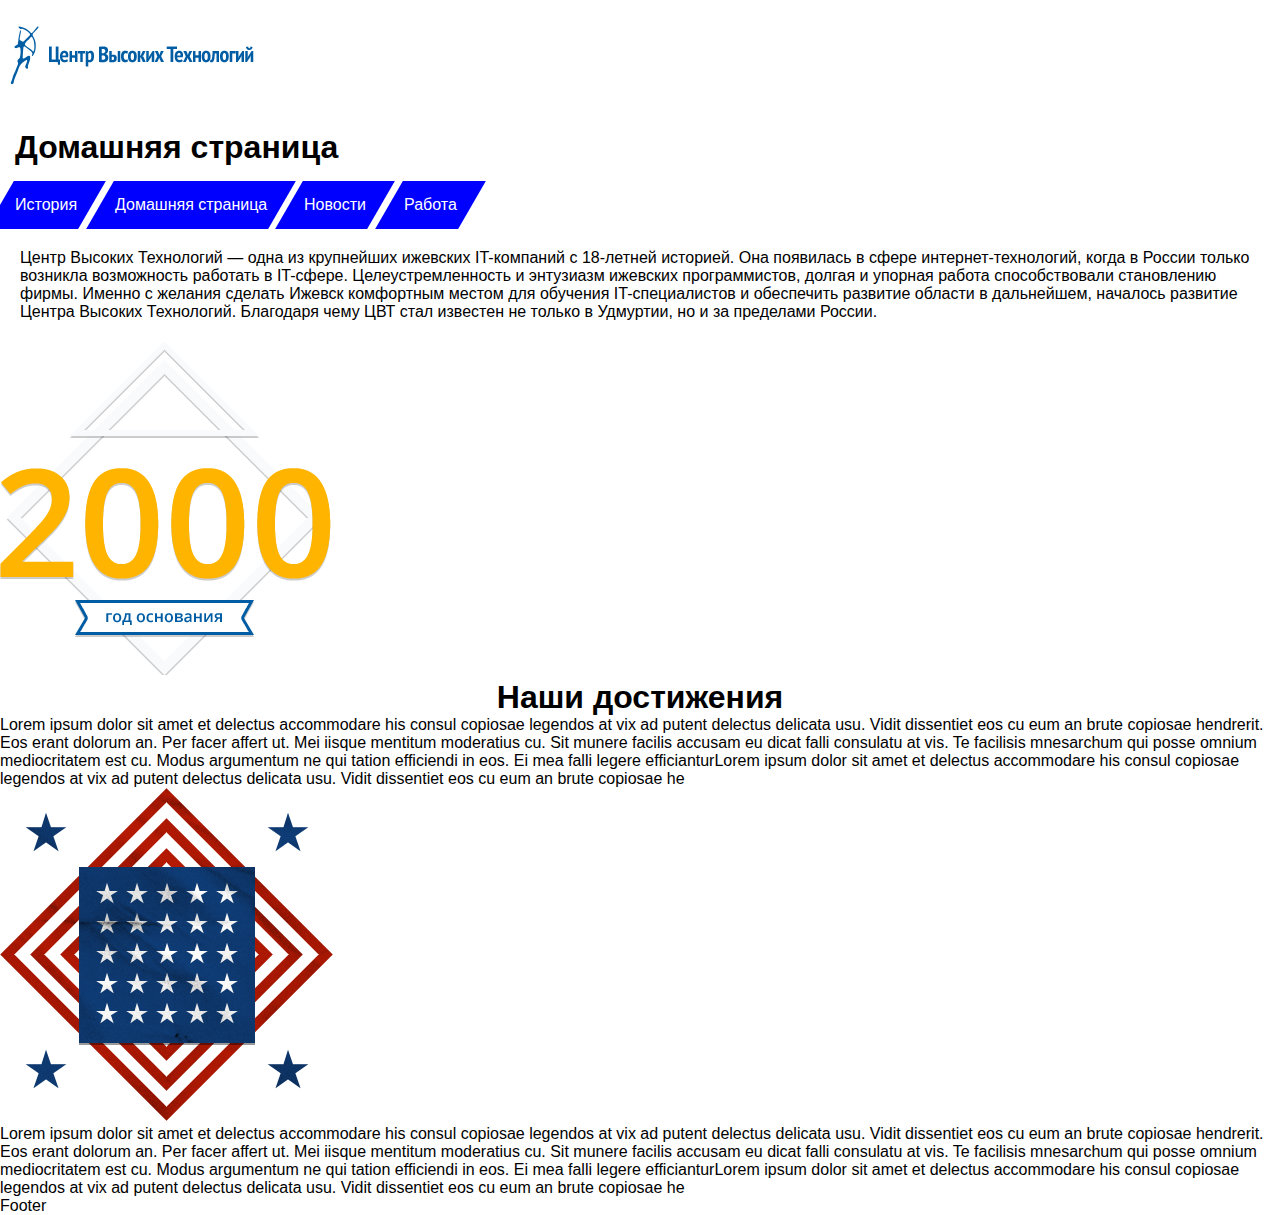
<file: 1.html>
<!DOCTYPE html>
<html>
    <head>
        <meta name="viewport" content="width=device-width, initial-scale=1">
        <meta charset="utf-8">
        <meta name="viewport" content="width=device-width" />
        <title>HTC</title>
        <link rel="stylesheet" href="styles/style1.css" type="text/css"/>
    </head>
    <body>
        <header id="pageHeader"><img src="images/htc-logo.png" id="logo"></header>
        <article id="mainArticle" class="home"> 
            <div class="menu">
            <p> 
                <div class="lmenu"><h1 class="hq">Домашняя страница</h1></div>
            </div>
            <div class="manu-main">
                <ul>
                    <li><a href="index2.html">История</a></li>
                    <li><a href="index.html">Домашняя страница</a></li>
                    <li><a href="index4.html">Новости</a></li>
                    <li><a href="index3.html">Работа</a></li>
                </ul>
            </div>
        </p>
            <div class="headinfo">
                <p class="texthead">
                    Центр Высоких Технологий — одна из крупнейших ижевских IT-компаний с 18-летней историей. Она появилась в сфере интернет-технологий, когда в России только возникла возможность работать в IT-сфере. Целеустремленность и энтузиазм ижевских программистов, долгая и упорная работа способствовали становлению фирмы. Именно с желания сделать Ижевск комфортным местом для обучения IT-специалистов и обеспечить развитие области в дальнейшем, началось развитие Центра Высоких Технологий. Благодаря чему ЦВТ стал известен не только в Удмуртии, но и за пределами России.
                </p>
            </div>
        </article>
        <div id="siteAds" class="home">
            <div class="img-years">
                <img src="images/years.png">
             </div>
        </div>
        <miner id ="siteMine">
             <h1 align="center">Наши достижения</h1>
            <div class="text-n">
                <p>Lorem ipsum dolor sit amet et delectus accommodare his consul copiosae legendos at vix ad putent delectus delicata usu. Vidit dissentiet eos cu eum an brute copiosae hendrerit. Eos erant dolorum an. Per facer affert ut. Mei iisque mentitum moderatius cu. Sit munere facilis accusam eu dicat falli consulatu at vis. Te facilisis mnesarchum qui posse omnium mediocritatem est cu. Modus argumentum ne qui tation efficiendi in eos. Ei mea falli legere efficianturLorem ipsum dolor sit amet et delectus accommodare his consul copiosae legendos at vix ad putent delectus delicata usu. Vidit dissentiet eos cu eum an brute copiosae he</p>
            </div>
            </miner>

            <about id= "about">
                <img id="img-amr" src="images/about_company_american.png">
            </about>
           
            <about2 id="about2">
                    <p>Lorem ipsum dolor sit amet et delectus accommodare his consul copiosae legendos at vix ad putent delectus delicata usu. Vidit dissentiet eos cu eum an brute copiosae hendrerit. Eos erant dolorum an. Per facer affert ut. Mei iisque mentitum moderatius cu. Sit munere facilis accusam eu dicat falli consulatu at vis. Te facilisis mnesarchum qui posse omnium mediocritatem est cu. Modus argumentum ne qui tation efficiendi in eos. Ei mea falli legere efficianturLorem ipsum dolor sit amet et delectus accommodare his consul copiosae legendos at vix ad putent delectus delicata usu. Vidit dissentiet eos cu eum an brute copiosae he</p>
            </about2>
        <footer id="pageFooter">Footer</footer>
      </body>
</file>
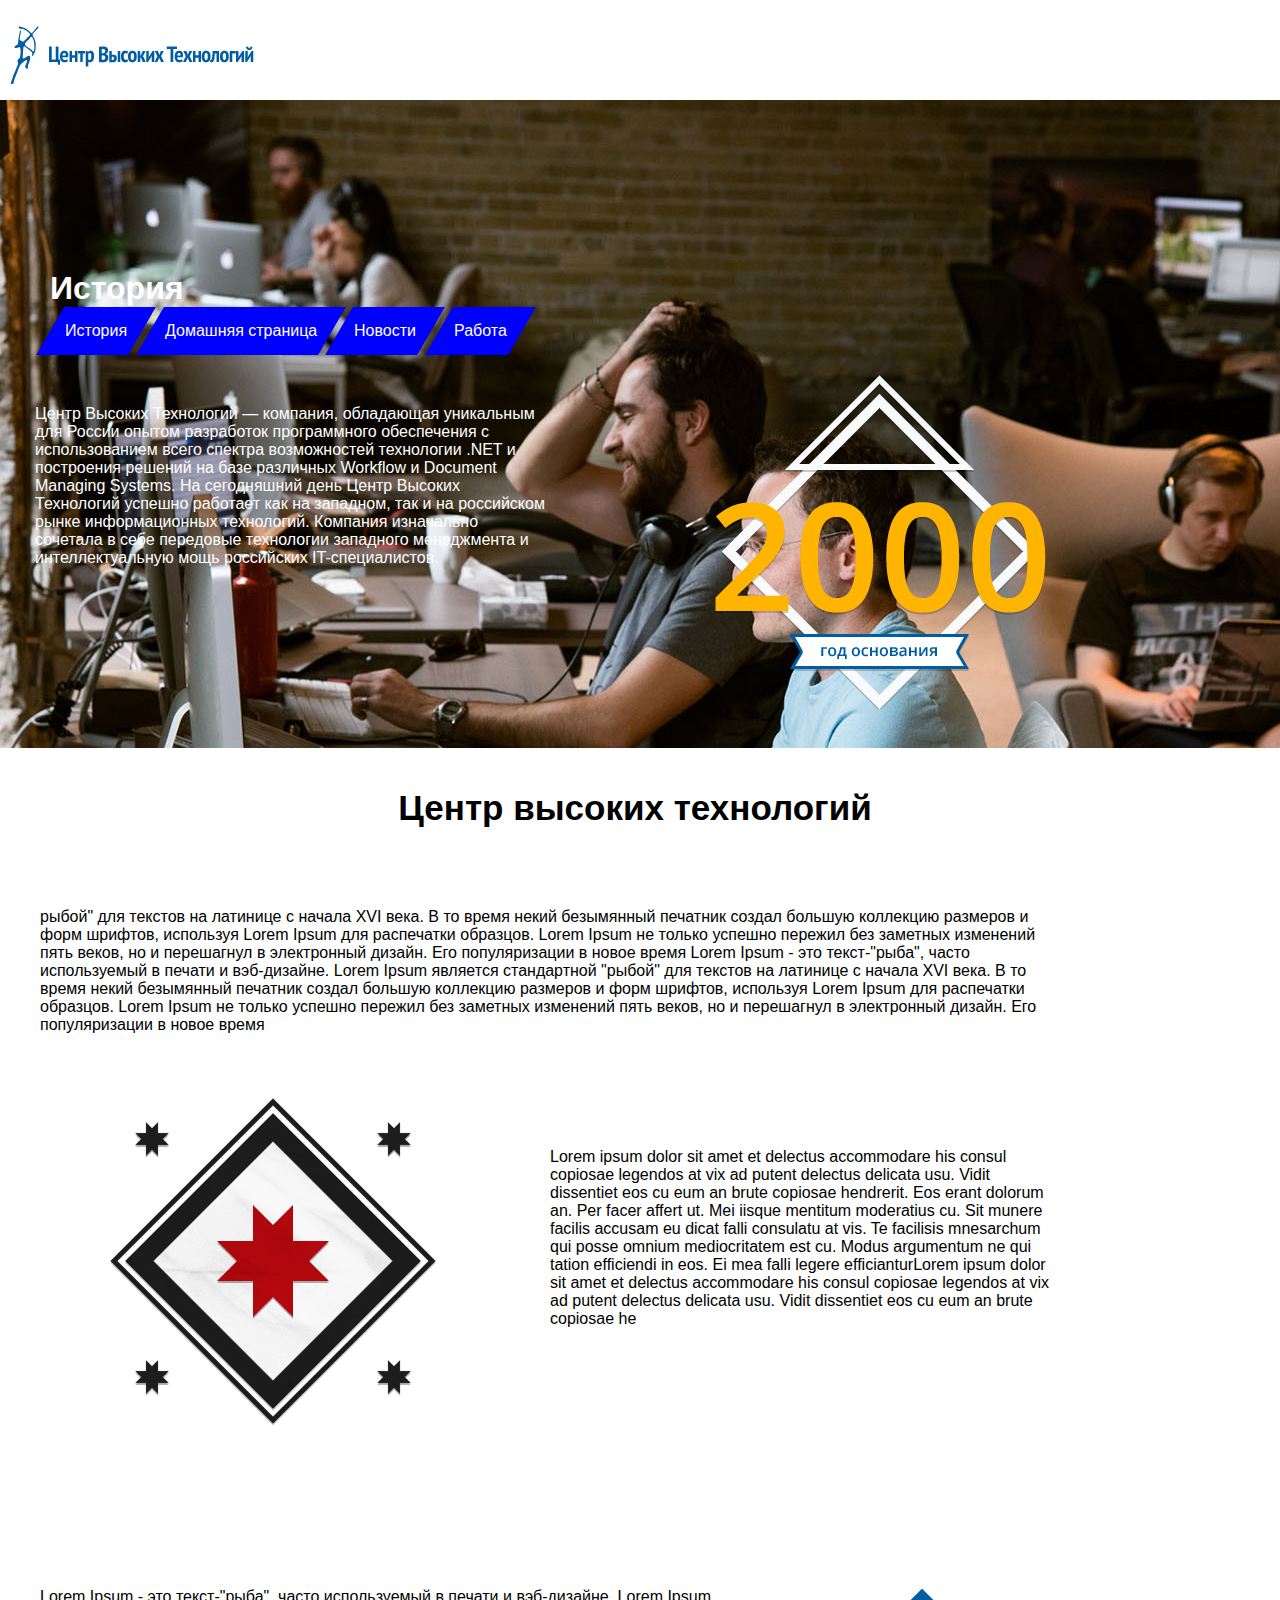
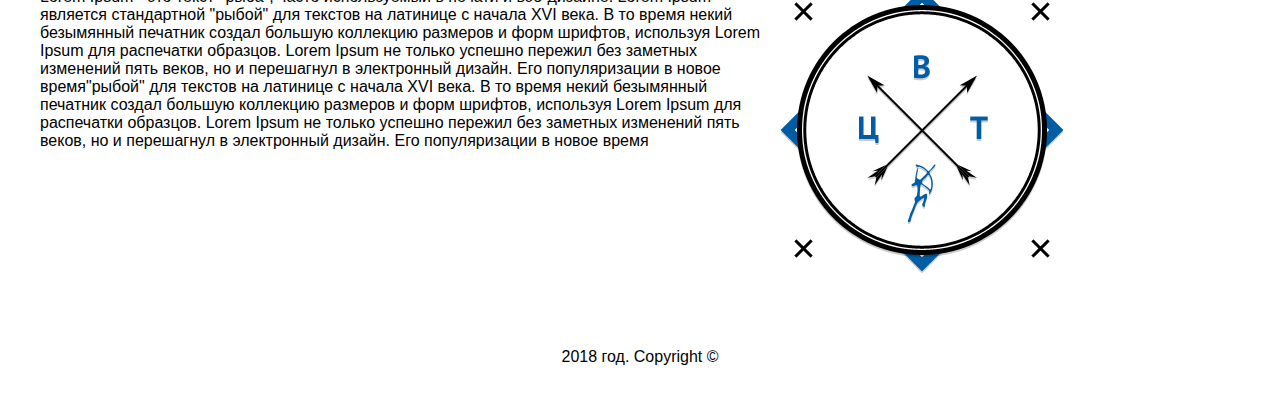
<file: index2.html>
<!DOCTYPE html><html dir="ltr" lang="ru-ru">
<head>
    <meta name="viewport" content="width=device-width, initial-scale=1">
    <meta charset="utf-8">
    <meta name="viewport" content="width=device-width" />
    <title>HTC</title>
	<link href="styles/style3.css" rel="stylesheet" type="text/css" />
</head><body>	

<div id="grid">
  <header>
    <p><img src="images/htc-logo.png" id="logo"></p>
  </header>
  <aside class="left-sidebar">
    <div class="menu">
      <p> 
          <div class="lmenu"><h1 class="hq">История</h1></div>
      
      <div class="manu-main">
        <ul>
            <li><a href="index2.html">История</a></li>
            <li><a href="index.html">Домашняя страница</a></li>
            <li><a href="index4.html">Новости</a></li>
            <li><a href="index3.html">Работа</a></li>
        </ul>
      </div>
    </div>
    <div class="mimg">
      <img src="images/years.png">
    </div>
    <div class="headinfo">
      <p class="menu">
            <p>Центр Высоких Технологий — компания, обладающая уникальным для России опытом разработок программного обеспечения с использованием всего спектра возможностей технологии .NET и построения решений на базе различных Workflow и Document Managing Systems. На сегодняшний день Центр Высоких Технологий успешно работает как на западном, так и на российском рынке информационных технологий. Компания изначально сочетала в себе передовые технологии западного менеджмента и интеллектуальную мощь российских IT-специалистов.</p>
      </p>
  </aside>
  <aside class="right-sidebar">
	<h1 align="center" class="hg">Центр высоких технологий</h1>
    <div class="text-n">  
      <p>рыбой" для текстов на латинице с начала XVI века. В то время некий безымянный печатник создал большую коллекцию размеров и форм шрифтов, используя Lorem Ipsum для распечатки образцов. Lorem Ipsum не только успешно пережил без заметных изменений пять веков, но и перешагнул в электронный дизайн. Его популяризации в новое время Lorem Ipsum - это текст-"рыба", часто используемый в печати и вэб-дизайне. Lorem Ipsum является стандартной "рыбой" для текстов на латинице с начала XVI века. В то время некий безымянный печатник создал большую коллекцию размеров и форм шрифтов, используя Lorem Ipsum для распечатки образцов. Lorem Ipsum не только успешно пережил без заметных изменений пять веков, но и перешагнул в электронный дизайн. Его популяризации в новое время</p>
    </div>
    <div class="image-am">
      <img src="images/about_company_udmurt.png">
    </div>
    <div class="text-b">
      <p>Lorem ipsum dolor sit amet et delectus accommodare his consul copiosae legendos at vix ad putent delectus delicata usu. Vidit dissentiet eos cu eum an brute copiosae hendrerit. Eos erant dolorum an. Per facer affert ut. Mei iisque mentitum moderatius cu. Sit munere facilis accusam eu dicat falli consulatu at vis. Te facilisis mnesarchum qui posse omnium mediocritatem est cu. Modus argumentum ne qui tation efficiendi in eos. Ei mea falli legere efficianturLorem ipsum dolor sit amet et delectus accommodare his consul copiosae legendos at vix ad putent delectus delicata usu. Vidit dissentiet eos cu eum an brute copiosae he</p>
    </div>
  </aside>
  <main>
     <div class="maincontent">
           <p> Lorem Ipsum - это текст-"рыба", часто используемый в печати и вэб-дизайне. Lorem Ipsum является стандартной "рыбой" для текстов на латинице с начала XVI века. В то время некий безымянный печатник создал большую коллекцию размеров и форм шрифтов, используя Lorem Ipsum для распечатки образцов. Lorem Ipsum не только успешно пережил без заметных изменений пять веков, но и перешагнул в электронный дизайн. Его популяризации в новое время"рыбой" для текстов на латинице с начала XVI века. В то время некий безымянный печатник создал большую коллекцию размеров и форм шрифтов, используя Lorem Ipsum для распечатки образцов. Lorem Ipsum не только успешно пережил без заметных изменений пять веков, но и перешагнул в электронный дизайн. Его популяризации в новое время</p>
     </div>
     <div class="image-am2">
            <img src="images/about_company_compass.png">
          </div>
    
   </main>
  <footer>
      <p align = "center" > 2018 год. Copyright ©</p>
  </footer>
</div>

</body>

</html>
</file>
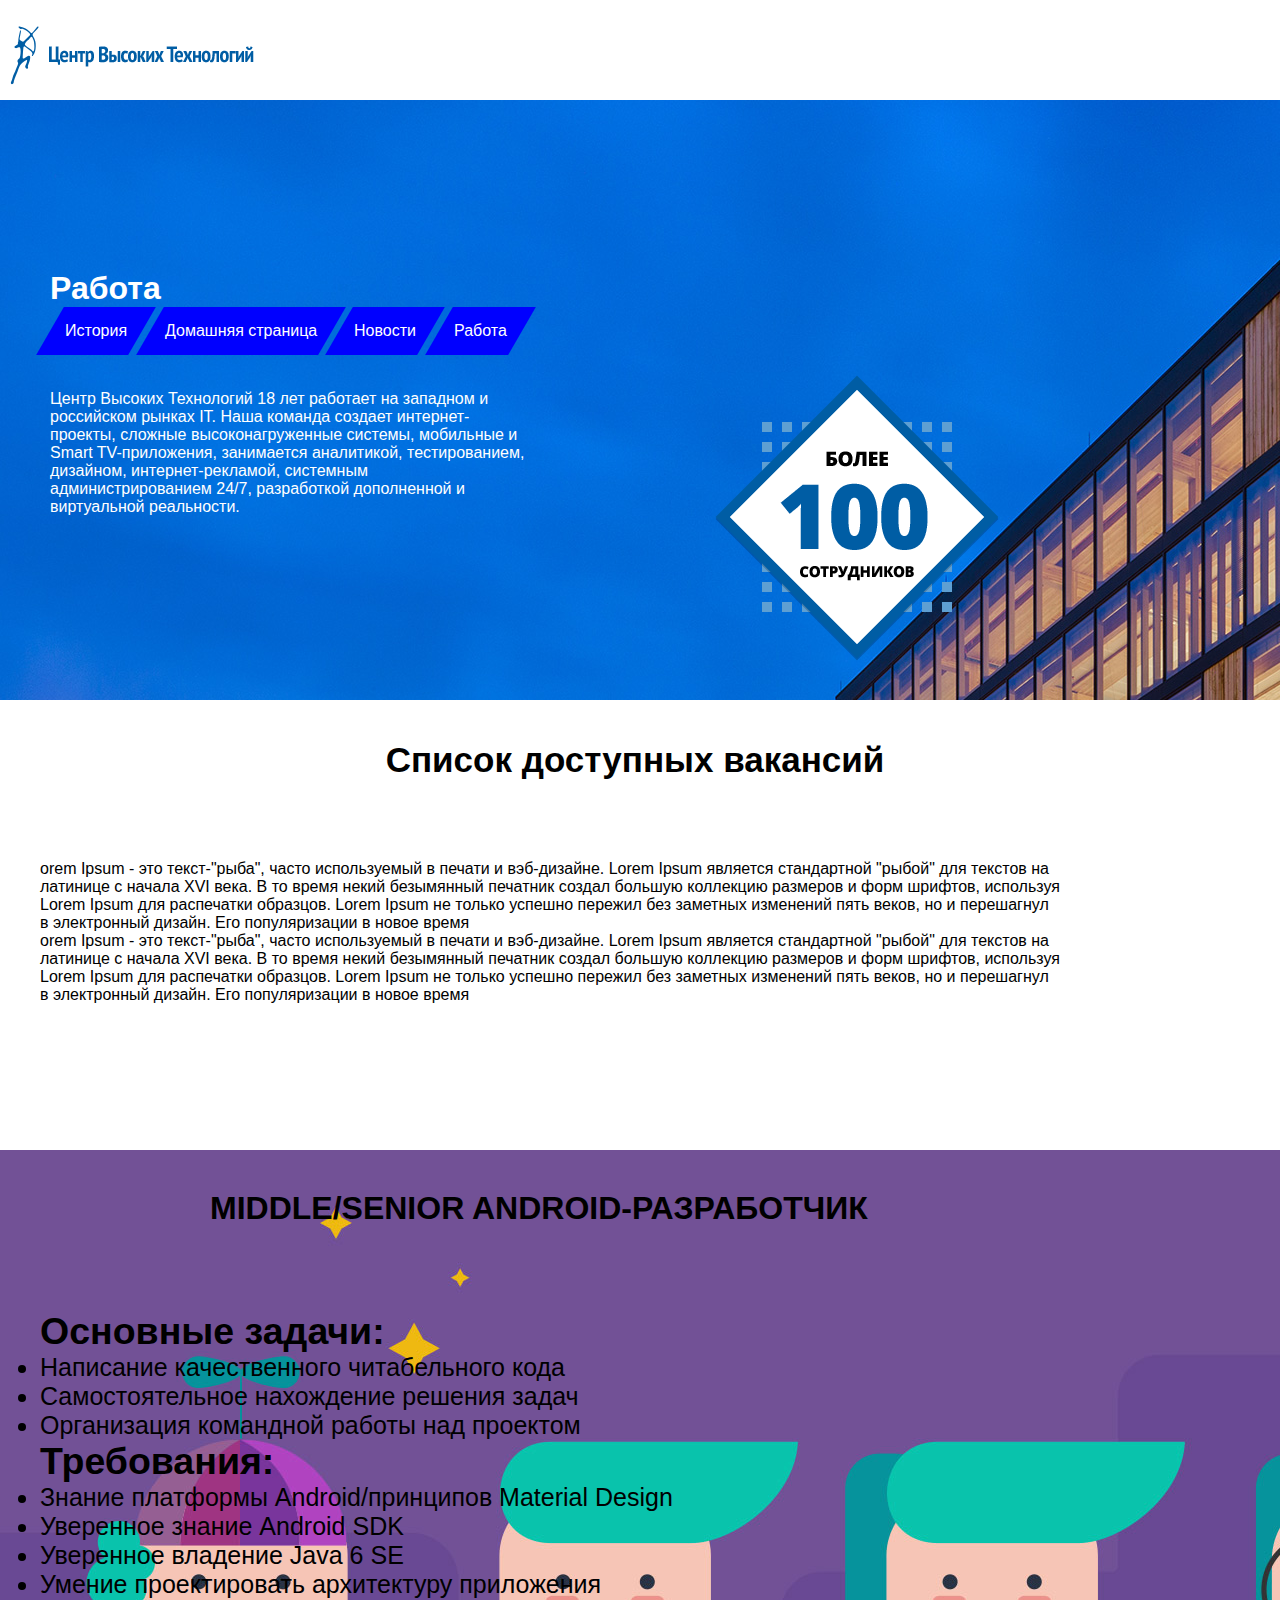
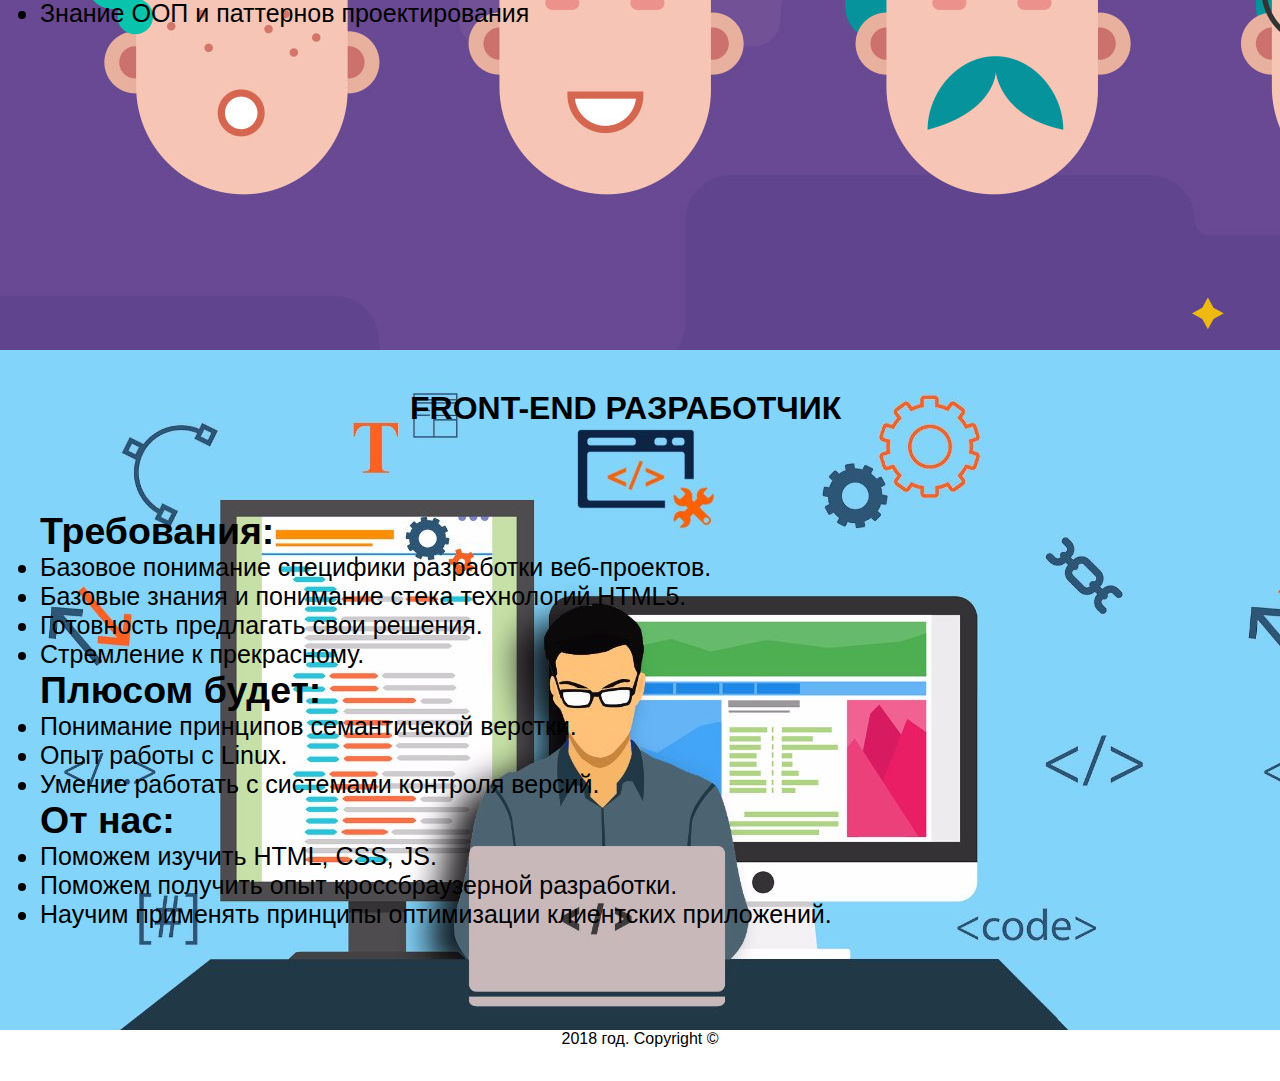
<file: index3.html>
<!DOCTYPE html><html dir="ltr" lang="ru-ru">
<head>
    <meta name="viewport" content="width=device-width, initial-scale=1">
    <meta charset="utf-8">
    <meta name="viewport" content="width=device-width" />
    <title>HTC</title>
	<link href="styles/style5.css" rel="stylesheet" type="text/css" />
</head><body>	

<div id="grid">
  <header>
    <p><img src="images/htc-logo.png" id="logo"></p>
  </header>
  <aside class="left-sidebar">
    <div class="menu">
      <p> 
          <div class="lmenu"><h1 class="hq">Работа</h1></div>
      
      <div class="manu-main">
        <ul>
            <li><a href="index2.html">История</a></li>
            <li><a href="index.html">Домашняя страница</a></li>
            <li><a href="index4.html">Новости</a></li>
            <li><a href="index3.html">Работа</a></li>
        </ul>
      </div>
    </div>
    <div class="mimg">
      <img src="images/about_company_over100.png">
    </div>
    <div class="headinfo">
      <p class="menu">
            Центр Высоких Технологий 18 лет работает на западном и российском рынках IT. Наша команда создает интернет-проекты, сложные высоконагруженные системы, мобильные и Smart TV-приложения, занимается аналитикой, тестированием, дизайном, интернет-рекламой, системным администрированием 24/7, разработкой дополненной и виртуальной реальности. 
      </p>
  </aside>
  <aside class="right-sidebar">
	<h1 align="center" class="hg">Список доступных вакансий</h1>
    <div class="text-n">  
      <p>orem Ipsum - это текст-"рыба", часто используемый в печати и вэб-дизайне. Lorem Ipsum является стандартной "рыбой" для текстов на латинице с начала XVI века. В то время некий безымянный печатник создал большую коллекцию размеров и форм шрифтов, используя Lorem Ipsum для распечатки образцов. Lorem Ipsum не только успешно пережил без заметных изменений пять веков, но и перешагнул в электронный дизайн. Его популяризации в новое время</p>
      <p>orem Ipsum - это текст-"рыба", часто используемый в печати и вэб-дизайне. Lorem Ipsum является стандартной "рыбой" для текстов на латинице с начала XVI века. В то время некий безымянный печатник создал большую коллекцию размеров и форм шрифтов, используя Lorem Ipsum для распечатки образцов. Lorem Ipsum не только успешно пережил без заметных изменений пять веков, но и перешагнул в электронный дизайн. Его популяризации в новое время</p>
    </div>
  </aside>
  <aside class="job-sidebar">
      <div class="mobile">
        <h1>MIDDLE/SENIOR ANDROID-РАЗРАБОТЧИК</h1>
    </div>
    <div class="jobq">
        <h2>Основные задачи:</h2>
        <ul>
<li>Написание качественного читабельного кода</li>
        <li>Самостоятельное нахождение решения задач</li>
                <li>Организация командной работы над проектом</li>
<h2>Требования:</h2>
<li>Знание платформы Android/принципов Material Design</li>
        <li>Уверенное знание Android SDK</li>
                <li>Уверенное владение Java 6 SE</li>
                        <li>Умение проектировать архитектуру приложения</li>
                                <li>Знание ООП и паттернов проектирования</li>
</ul>
</div>
  </aside>
  <main>
      <div class="mobile2">
        <h1>FRONT-END РАЗРАБОТЧИК</h1>
    </div>
    <div class="job-re">
        <ul>
    <h2>Требования:</h2>
    <li>Базовое понимание специфики разработки веб-проектов.</li>
    <li> Базовые знания и понимание стека технологий HTML5.</li>
    <li> Готовность предлагать свои решения.</li>
    <li>  Стремление к прекрасному.</li>
    <h2>Плюсом будет: </h2>
    <li> Понимание принципов семантичекой верстки.</li>
    <li> Опыт работы с Linux.
    <li> Умение работать с системами контроля версий.</li>
    <h2>От нас:</h2>
    <li>Поможем изучить HTML, CSS, JS.</li>
    <li> Поможем получить опыт кроссбраузерной разработки.</li>
    <li> Научим применять принципы оптимизации клиентских приложений.</li>
    </ul>
</div>
   </main>
   <main>
        <div class="mobile2">
          <h1>FRONT-END РАЗРАБОТЧИК</h1>
      </div>
      <div class="job-re">
          <ul>
      <h2>Требования:</h2>
      <li>Базовое понимание специфики разработки веб-проектов.</li>
      <li> Базовые знания и понимание стека технологий HTML5.</li>
      <li> Готовность предлагать свои решения.</li>
      <li>  Стремление к прекрасному.</li>
      <h2>Плюсом будет: </h2>
      <li> Понимание принципов семантичекой верстки.</li>
      <li> Опыт работы с Linux.
      <li> Умение работать с системами контроля версий.</li>
      <h2>От нас:</h2>
      <li>Поможем изучить HTML, CSS, JS.</li>
      <li> Поможем получить опыт кроссбраузерной разработки.</li>
      <li> Научим применять принципы оптимизации клиентских приложений.</li>
      </ul>
  </div>
     </main>
  <footer>
      <p align = "center" > 2018 год. Copyright ©</p>
  </footer>
</div>

</body>

</html>
</file>
<file: styles/style1.css>
@import "style.css";
.mimg {
    grid-column: col 5 / span 5;
	grid-row: row 6;
}
.headinfo {
    grid-column: col 1 / span 3;
	grid-row: row 6;
}
 .right-sidebar{
    display: grid;
    grid-template-columns: repeat(6, [col] 170px);
    grid-template-rows: repeat(2,[row] 120px);
    padding: 40px;
 }
 .texthead {
     padding: 20px;
 }
 .left-sidebar, main {
     background-image: url(images/ff.jpg)
 }
 .text-n {
    grid-column: col 1 / span 3;
	grid-row: row 6;
 }
 .hg, .hg2 {
    grid-column: col 3 / span 3;
    grid-row: row 1;
    font-size: 35px;
 }
 .text-n {
    grid-column: col 1 / span 6;
	grid-row: row 2;
 }
 .image-am {
    grid-column: col 1 / span 2;
    grid-row: row 3;
    margin: 20px;
 }
 .text-b {
    grid-column: col 4 / span 3;
    grid-row: row 3;
 }
 main {
    display: grid;
    grid-template-columns: repeat(12, [col] 170px);
    grid-template-rows: repeat(5,[row] 120px);
    padding: 40px;
    color: aliceblue;
    grid-column-gap: 15px;
 }
 .maincontent {
    grid-column: col 3 / span 3;
    grid-row: row 2;
 }
 .hg2 {
    grid-column: col 3 / span 3;
    grid-row: row 1;
    font-size: 35px;
 }
 .gramota1, .gramota2, .gramota3, .gramota4, .gramota5 {
    height: 200%;
    width:100%;
    
}
 .gramota1 {
    grid-column: col 2 / span 1;
    grid-row: row 2;
 }
  .gramota2 {
    grid-column: col 2 / span 1;
    grid-row: row 4;
  
 }
 .gramota3 {
    grid-column: col 3 / span 1;
    grid-row: row 4;
 }
 .gramota4 {
    grid-column: col 4 / span 1;
    grid-row: row 4;
 }
 .gramota5 {
    grid-column: col 5 / span 1;
    grid-row: row 4;
 }
</file>
<file: styles/style3.css>
@import "style.css";
#grid {
	min-width:320px;
	max-width: 4000px;
	margin:0 auto 1px;
	min-height: 100vh;
	display: grid;

	grid-template:100px auto auto 400px 50px / 1fr;
 	grid-template-areas:"header header header"
					   "left-sidebar left-sidebar left-sidebar"  
						  "right-sidebar right-sidebar right-sidebar"
						 "main main main"
                       "footer footer footer";          
}

.mimg {
    grid-column: col 5 / span 5;
	grid-row: row 6;
}
.headinfo {
    grid-column: col 1 / span 3;
	grid-row: row 6;
}
 .right-sidebar{
    display: grid;
    grid-template-columns: repeat(6, [col] 170px);
    grid-template-rows: repeat(6,[row] 120px);
    padding: 40px;
 }
 .texthead {
     padding: 20px;
 }
 .left-sidebar {
     background-image: url(images/backgroundotr.jpg)
 }
 .text-n {
    grid-column: col 1 / span 3;
	grid-row: row 6;
 }
 .hg, .hg2 {
    grid-column: col 3 / span 3;
    grid-row: row 1;
    font-size: 35px;
 }
 .text-n {
    grid-column: col 1 / span 6;
	grid-row: row 2;
 }
 .image-am {
    grid-column: col 1 / span 2;
    grid-row: row 3;
    margin: 20px;
    padding: 50px;
 }
 .text-b {
    grid-column: col 4 / span 3;
    grid-row: row 4;
 }
 main {
    display: grid;
    grid-template-columns: repeat(12, [col] 170px);
    grid-template-rows: repeat(5,[row] 120px);
    padding: 40px;
    color: aliceblue;
    grid-column-gap: 15px;
 }
 .maincontent {
    grid-column: col 1 / span 4;
    grid-row: row 1;
    color: black;
 }
 .hg2 {
    grid-column: col 3 / span 3;
    grid-row: row 1;
    font-size: 35px;
 }
 .image-am2 {
    grid-column: col 5 / span 2;
    grid-row: row 1;

 }
</file>
<file: styles/style5.css>
@import "style.css";

#grid {
	min-width:320px;
	max-width: 4000px;
	margin:0 auto 1px;
	min-height: 100vh;
	display: grid;

	grid-template:100px auto 450px auto auto 50px / 1fr;
 	grid-template-areas:"header header header"
					   "left-sidebar left-sidebar left-sidebar"  
                          "right-sidebar right-sidebar right-sidebar"
                          "job-sidebar job-sidebar job-sidebar"
                          "main main main"
                         "footer footer footer";       
}
.right-sidebar {
    color: black;
}
.job-sidebar {
    background-image: url(images/news-demura-big-1600x960.jpg);
    color: black;
}

.mimg {
    grid-column: col 5 / span 5;
	grid-row: row 6;
}
.headinfo {
    grid-column: col 1 / span 3;
	grid-row: row 6;
}
 .right-sidebar , .job-sidebar{
    display: grid;
    grid-template-columns: repeat(6, [col] 170px);
    grid-template-rows: repeat(6,[row] 120px);
    padding: 40px;
 }
 .texthead {
     padding: 20px;
 }
 .left-sidebar {
     background-image: url(images/ff.jpg)
 }
 .text-n {
    grid-column: col 1 / span 3;
	grid-row: row 6;
 }
 .hg, .hg2 {
    grid-column: col 3 / span 3;
    grid-row: row 1;
    font-size: 35px;
 }
 .text-n {
    grid-column: col 1 / span 6;
	grid-row: row 2;
 }
 .image-am {
    grid-column: col 1 / span 2;
    grid-row: row 3;
    margin: 20px;
    padding: 50px;
 }
 .text-b {
    grid-column: col 4 / span 3;
    grid-row: row 4;
 }
 main {
    display: grid;
    grid-template-columns: repeat(6, [col] 170px);
    grid-template-rows: repeat(5,[row] 120px);
    padding: 40px;
    color: black;
    grid-column-gap: 15px;
    background-image: url(images/web3.jpg)
 }
 .maincontent {
    grid-column: col 1 / span 4;
    grid-row: row 1;
    color: black;
 }
 .hg2 {
    grid-column: col 3 / span 3;
    grid-row: row 1;
    font-size: 35px;
 }
 .image-am2 {
    grid-column: col 5 / span 2;
    grid-row: row 1;

 }
 .mobile {
    grid-column: col 2 / span 5;
    grid-row: row 1;
 }
 .jobq, .job-re {
    grid-column: col 1 / span 5;
    grid-row: row 2;
    font-size: 25px;
 }
 .mobile2{
 grid-column: col 3 / span 5;
    grid-row: row 1;
 }
</file>
